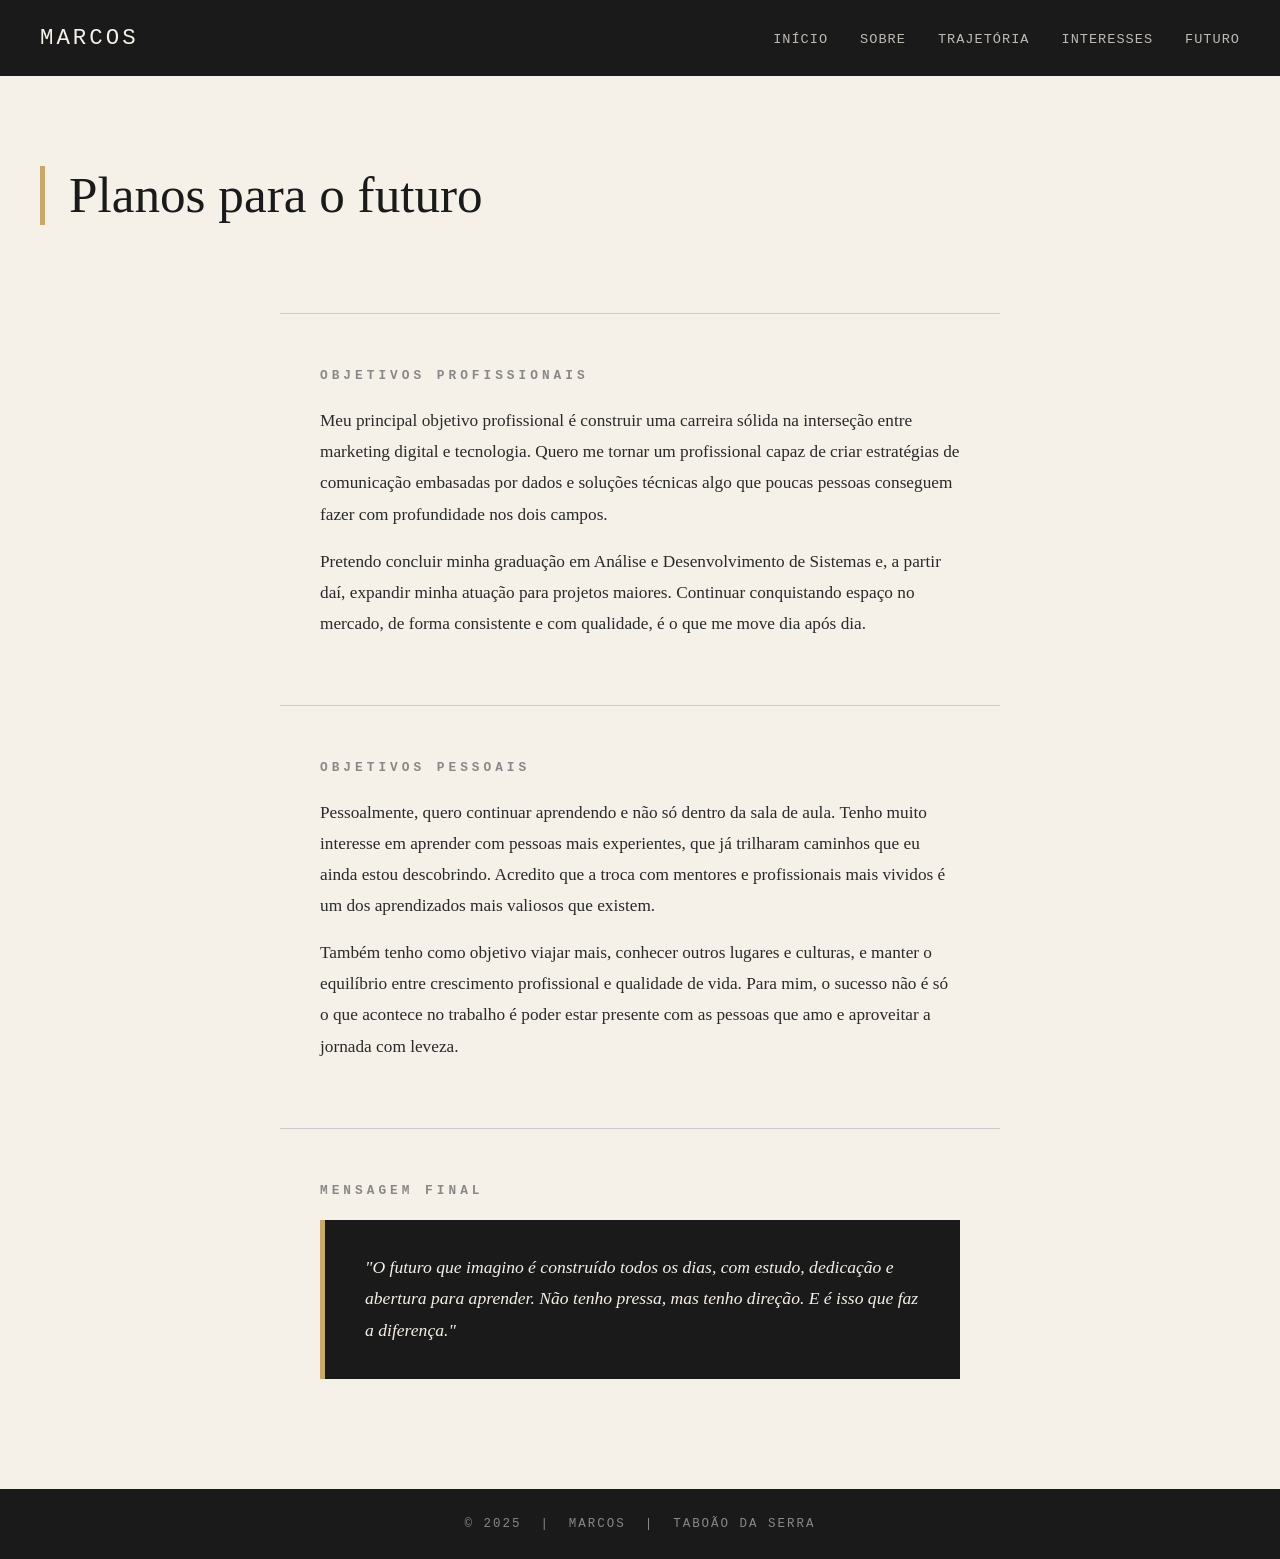
<file: futuro.html>
<!DOCTYPE html>
<html lang="pt-BR">
<head>
  <meta charset="UTF-8">
  <meta name="viewport" content="width=device-width, initial-scale=1.0">
  <title>Marcos — Planos para o Futuro</title>
  <style>
    * { margin: 0; padding: 0; box-sizing: border-box; }
    body {
      font-family: Georgia, 'Times New Roman', serif;
      background-color: #f5f0e8;
      color: #1a1a1a;
      line-height: 1.8;
    }
    header {
      background-color: #1a1a1a;
      color: #f5f0e8;
      padding: 18px 40px;
      display: flex;
      justify-content: space-between;
      align-items: center;
    }
    header .logo {
      font-size: 1.4rem;
      letter-spacing: 3px;
      text-transform: uppercase;
      font-family: 'Courier New', monospace;
    }
    nav a {
      color: #f5f0e8;
      text-decoration: none;
      margin-left: 28px;
      font-family: 'Courier New', monospace;
      font-size: 0.85rem;
      letter-spacing: 1px;
      text-transform: uppercase;
      opacity: 0.75;
    }
    nav a:hover { opacity: 1; text-decoration: underline; }
    .hero {
      padding: 90px 40px 60px;
      max-width: 860px;
    }
    .hero h1 {
      font-size: 3.2rem;
      font-weight: normal;
      line-height: 1.15;
      margin-bottom: 28px;
      border-left: 5px solid #c8a96a;
      padding-left: 24px;
    }
    .section {
      max-width: 720px;
      margin: 0 auto;
      padding: 50px 40px;
      border-top: 1px solid #ccc;
    }
    .section h2 {
      font-family: 'Courier New', monospace;
      font-size: 0.8rem;
      letter-spacing: 4px;
      text-transform: uppercase;
      color: #888;
      margin-bottom: 18px;
    }
    .section p {
      font-size: 1.08rem;
      margin-bottom: 16px;
      color: #2a2a2a;
    }
    .destaque {
      background-color: #1a1a1a;
      color: #f5f0e8;
      padding: 32px 40px;
      margin-top: 8px;
      font-size: 1.1rem;
      font-style: italic;
      border-left: 5px solid #c8a96a;
    }
    footer {
      background-color: #1a1a1a;
      color: #888;
      text-align: center;
      padding: 24px;
      font-family: 'Courier New', monospace;
      font-size: 0.78rem;
      letter-spacing: 2px;
      margin-top: 60px;
    }
  </style>
</head>
<body>

<header>
  <div class="logo">Marcos</div>
  <nav>
    <a href="index.html">Início</a>
    <a href="sobre.html">Sobre</a>
    <a href="trajetoria.html">Trajetória</a>
    <a href="interesses.html">Interesses</a>
    <a href="futuro.html">Futuro</a>
  </nav>
</header>

<div class="hero">
  <h1>Planos para o futuro</h1>
</div>

<div class="section">
  <h2>Objetivos profissionais</h2>
  <p>Meu principal objetivo profissional é construir uma carreira sólida na interseção entre marketing digital e tecnologia. Quero me tornar um profissional capaz de criar estratégias de comunicação embasadas por dados e soluções técnicas algo que poucas pessoas conseguem fazer com profundidade nos dois campos.</p>
  <p>Pretendo concluir minha graduação em Análise e Desenvolvimento de Sistemas e, a partir daí, expandir minha atuação para projetos maiores. Continuar conquistando espaço no mercado, de forma consistente e com qualidade, é o que me move dia após dia.</p>
</div>

<div class="section">
  <h2>Objetivos pessoais</h2>
  <p>Pessoalmente, quero continuar aprendendo  e não só dentro da sala de aula. Tenho muito interesse em aprender com pessoas mais experientes, que já trilharam caminhos que eu ainda estou descobrindo. Acredito que a troca com mentores e profissionais mais vividos é um dos aprendizados mais valiosos que existem.</p>
  <p>Também tenho como objetivo viajar mais, conhecer outros lugares e culturas, e manter o equilíbrio entre crescimento profissional e qualidade de vida. Para mim, o sucesso não é só o que acontece no trabalho é poder estar presente com as pessoas que amo e aproveitar a jornada com leveza.</p>
</div>

<div class="section">
  <h2>Mensagem final</h2>
  <div class="destaque">
    "O futuro que imagino é construído todos os dias, com estudo, dedicação e abertura para aprender. Não tenho pressa, mas tenho direção. E é isso que faz a diferença."
  </div>
</div>

<footer>
  &copy; 2025 &nbsp;|&nbsp; MARCOS &nbsp;|&nbsp; TABOÃO DA SERRA
</footer>

</body>
</html>
</file>
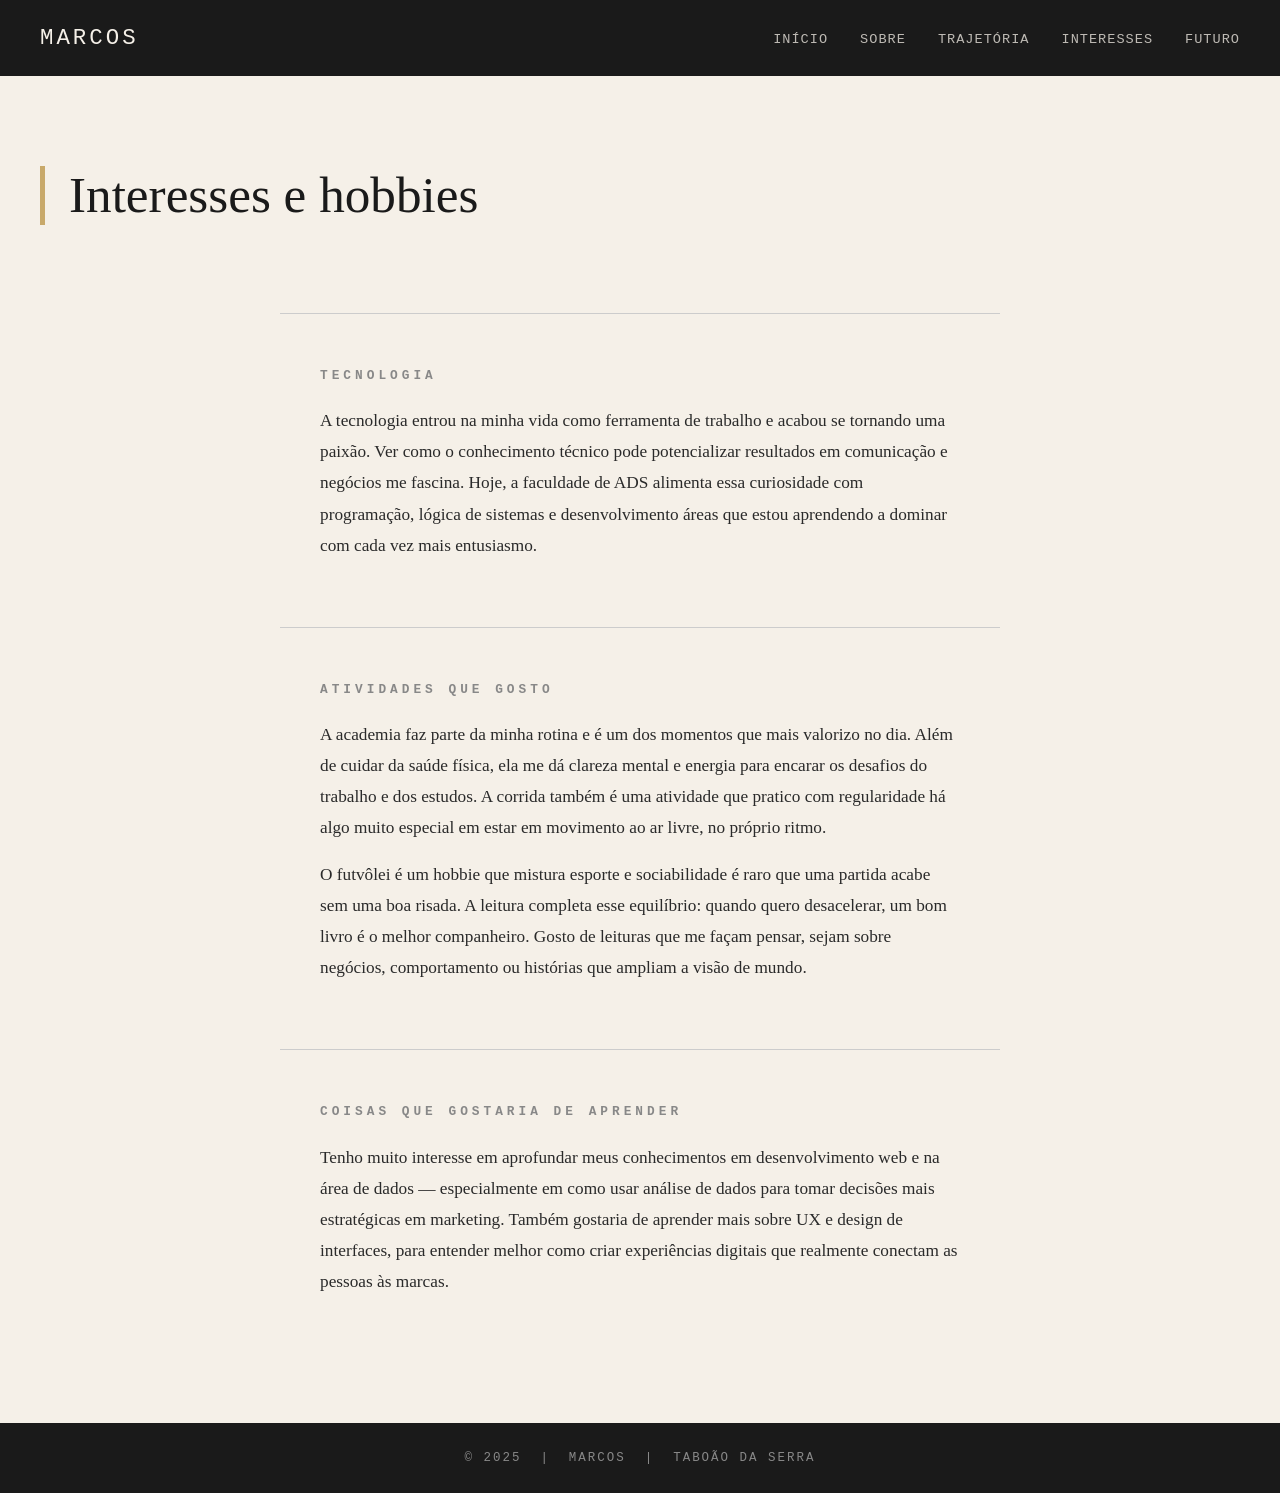
<file: interesses.html>
<!DOCTYPE html>
<html lang="pt-BR">
<head>
  <meta charset="UTF-8">
  <meta name="viewport" content="width=device-width, initial-scale=1.0">
  <title>Marcos — Interesses e Hobbies</title>
  <style>
    * { margin: 0; padding: 0; box-sizing: border-box; }
    body {
      font-family: Georgia, 'Times New Roman', serif;
      background-color: #f5f0e8;
      color: #1a1a1a;
      line-height: 1.8;
    }
    header {
      background-color: #1a1a1a;
      color: #f5f0e8;
      padding: 18px 40px;
      display: flex;
      justify-content: space-between;
      align-items: center;
    }
    header .logo {
      font-size: 1.4rem;
      letter-spacing: 3px;
      text-transform: uppercase;
      font-family: 'Courier New', monospace;
    }
    nav a {
      color: #f5f0e8;
      text-decoration: none;
      margin-left: 28px;
      font-family: 'Courier New', monospace;
      font-size: 0.85rem;
      letter-spacing: 1px;
      text-transform: uppercase;
      opacity: 0.75;
    }
    nav a:hover { opacity: 1; text-decoration: underline; }
    .hero {
      padding: 90px 40px 60px;
      max-width: 860px;
    }
    .hero h1 {
      font-size: 3.2rem;
      font-weight: normal;
      line-height: 1.15;
      margin-bottom: 28px;
      border-left: 5px solid #c8a96a;
      padding-left: 24px;
    }
    .section {
      max-width: 720px;
      margin: 0 auto;
      padding: 50px 40px;
      border-top: 1px solid #ccc;
    }
    .section h2 {
      font-family: 'Courier New', monospace;
      font-size: 0.8rem;
      letter-spacing: 4px;
      text-transform: uppercase;
      color: #888;
      margin-bottom: 18px;
    }
    .section p {
      font-size: 1.08rem;
      margin-bottom: 16px;
      color: #2a2a2a;
    }
    footer {
      background-color: #1a1a1a;
      color: #888;
      text-align: center;
      padding: 24px;
      font-family: 'Courier New', monospace;
      font-size: 0.78rem;
      letter-spacing: 2px;
      margin-top: 60px;
    }
  </style>
</head>
<body>

<header>
  <div class="logo">Marcos</div>
  <nav>
    <a href="index.html">Início</a>
    <a href="sobre.html">Sobre</a>
    <a href="trajetoria.html">Trajetória</a>
    <a href="interesses.html">Interesses</a>
    <a href="futuro.html">Futuro</a>
  </nav>
</header>

<div class="hero">
  <h1>Interesses e hobbies</h1>
</div>

<div class="section">
  <h2>Tecnologia</h2>
  <p>A tecnologia entrou na minha vida como ferramenta de trabalho e acabou se tornando uma paixão. Ver como o conhecimento técnico pode potencializar resultados em comunicação e negócios me fascina. Hoje, a faculdade de ADS alimenta essa curiosidade com programação, lógica de sistemas e desenvolvimento áreas que estou aprendendo a dominar com cada vez mais entusiasmo.</p>
</div>

<div class="section">
  <h2>Atividades que gosto</h2>
  <p>A academia faz parte da minha rotina e é um dos momentos que mais valorizo no dia. Além de cuidar da saúde física, ela me dá clareza mental e energia para encarar os desafios do trabalho e dos estudos. A corrida também é uma atividade que pratico com regularidade há algo muito especial em estar em movimento ao ar livre, no próprio ritmo.</p>
  <p>O futvôlei é um hobbie que mistura esporte e sociabilidade é raro que uma partida acabe sem uma boa risada. A leitura completa esse equilíbrio: quando quero desacelerar, um bom livro é o melhor companheiro. Gosto de leituras que me façam pensar, sejam sobre negócios, comportamento ou histórias que ampliam a visão de mundo.</p>
</div>

<div class="section">
  <h2>Coisas que gostaria de aprender</h2>
  <p>Tenho muito interesse em aprofundar meus conhecimentos em desenvolvimento web e na área de dados — especialmente em como usar análise de dados para tomar decisões mais estratégicas em marketing. Também gostaria de aprender mais sobre UX e design de interfaces, para entender melhor como criar experiências digitais que realmente conectam as pessoas às marcas.</p>
</div>

<footer>
  &copy; 2025 &nbsp;|&nbsp; MARCOS &nbsp;|&nbsp; TABOÃO DA SERRA
</footer>

</body>
</html>
</file>
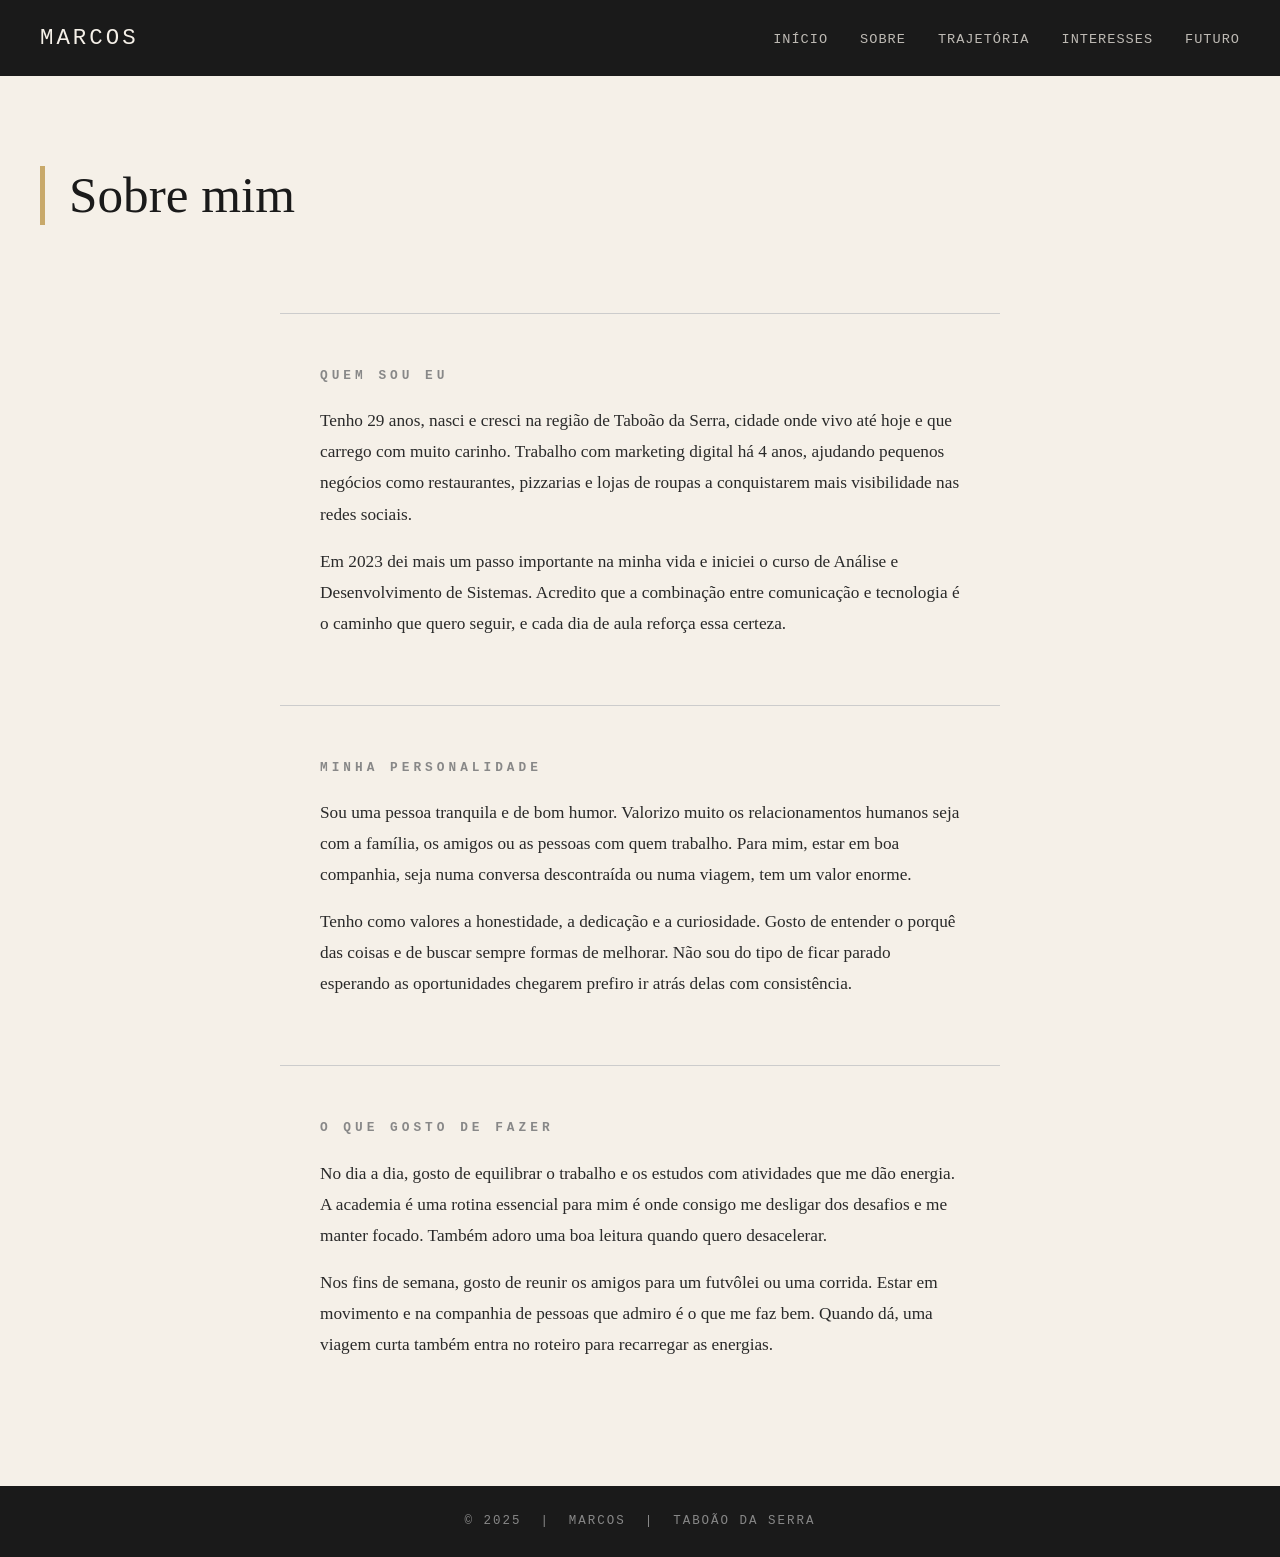
<file: sobre.html>
<!DOCTYPE html>
<html lang="pt-BR">
<head>
  <meta charset="UTF-8">
  <meta name="viewport" content="width=device-width, initial-scale=1.0">
  <title>Marcos — Sobre Mim</title>
  <style>
    * { margin: 0; padding: 0; box-sizing: border-box; }
    body {
      font-family: Georgia, 'Times New Roman', serif;
      background-color: #f5f0e8;
      color: #1a1a1a;
      line-height: 1.8;
    }
    header {
      background-color: #1a1a1a;
      color: #f5f0e8;
      padding: 18px 40px;
      display: flex;
      justify-content: space-between;
      align-items: center;
    }
    header .logo {
      font-size: 1.4rem;
      letter-spacing: 3px;
      text-transform: uppercase;
      font-family: 'Courier New', monospace;
    }
    nav a {
      color: #f5f0e8;
      text-decoration: none;
      margin-left: 28px;
      font-family: 'Courier New', monospace;
      font-size: 0.85rem;
      letter-spacing: 1px;
      text-transform: uppercase;
      opacity: 0.75;
    }
    nav a:hover { opacity: 1; text-decoration: underline; }
    .hero {
      padding: 90px 40px 60px;
      max-width: 860px;
    }
    .hero h1 {
      font-size: 3.2rem;
      font-weight: normal;
      line-height: 1.15;
      margin-bottom: 28px;
      border-left: 5px solid #c8a96a;
      padding-left: 24px;
    }
    .section {
      max-width: 720px;
      margin: 0 auto;
      padding: 50px 40px;
      border-top: 1px solid #ccc;
    }
    .section h2 {
      font-family: 'Courier New', monospace;
      font-size: 0.8rem;
      letter-spacing: 4px;
      text-transform: uppercase;
      color: #888;
      margin-bottom: 18px;
    }
    .section p {
      font-size: 1.08rem;
      margin-bottom: 16px;
      color: #2a2a2a;
    }
    footer {
      background-color: #1a1a1a;
      color: #888;
      text-align: center;
      padding: 24px;
      font-family: 'Courier New', monospace;
      font-size: 0.78rem;
      letter-spacing: 2px;
      margin-top: 60px;
    }
  </style>
</head>
<body>

<header>
  <div class="logo">Marcos</div>
  <nav>
    <a href="index.html">Início</a>
    <a href="sobre.html">Sobre</a>
    <a href="trajetoria.html">Trajetória</a>
    <a href="interesses.html">Interesses</a>
    <a href="futuro.html">Futuro</a>
  </nav>
</header>

<div class="hero">
  <h1>Sobre mim</h1>
</div>

<div class="section">
  <h2>Quem sou eu</h2>
  <p>Tenho 29 anos, nasci e cresci na região de Taboão da Serra, cidade onde vivo até hoje e que carrego com muito carinho. Trabalho com marketing digital há 4 anos, ajudando pequenos negócios como restaurantes, pizzarias e lojas de roupas a conquistarem mais visibilidade nas redes sociais.</p>
  <p>Em 2023 dei mais um passo importante na minha vida e iniciei o curso de Análise e Desenvolvimento de Sistemas. Acredito que a combinação entre comunicação e tecnologia é o caminho que quero seguir, e cada dia de aula reforça essa certeza.</p>
</div>

<div class="section">
  <h2>Minha personalidade</h2>
  <p>Sou uma pessoa tranquila e de bom humor. Valorizo muito os relacionamentos humanos seja com a família, os amigos ou as pessoas com quem trabalho. Para mim, estar em boa companhia, seja numa conversa descontraída ou numa viagem, tem um valor enorme.</p>
  <p>Tenho como valores a honestidade, a dedicação e a curiosidade. Gosto de entender o porquê das coisas e de buscar sempre formas de melhorar. Não sou do tipo de ficar parado esperando as oportunidades chegarem  prefiro ir atrás delas com consistência.</p>
</div>

<div class="section">
  <h2>O que gosto de fazer</h2>
  <p>No dia a dia, gosto de equilibrar o trabalho e os estudos com atividades que me dão energia. A academia é uma rotina essencial para mim é onde consigo me desligar dos desafios e me manter focado. Também adoro uma boa leitura quando quero desacelerar.</p>
  <p>Nos fins de semana, gosto de reunir os amigos para um futvôlei ou uma corrida. Estar em movimento e na companhia de pessoas que admiro é o que me faz bem. Quando dá, uma viagem curta também entra no roteiro para recarregar as energias.</p>
</div>

<footer>
  &copy; 2025 &nbsp;|&nbsp; MARCOS &nbsp;|&nbsp; TABOÃO DA SERRA
</footer>

</body>
</html>
</file>
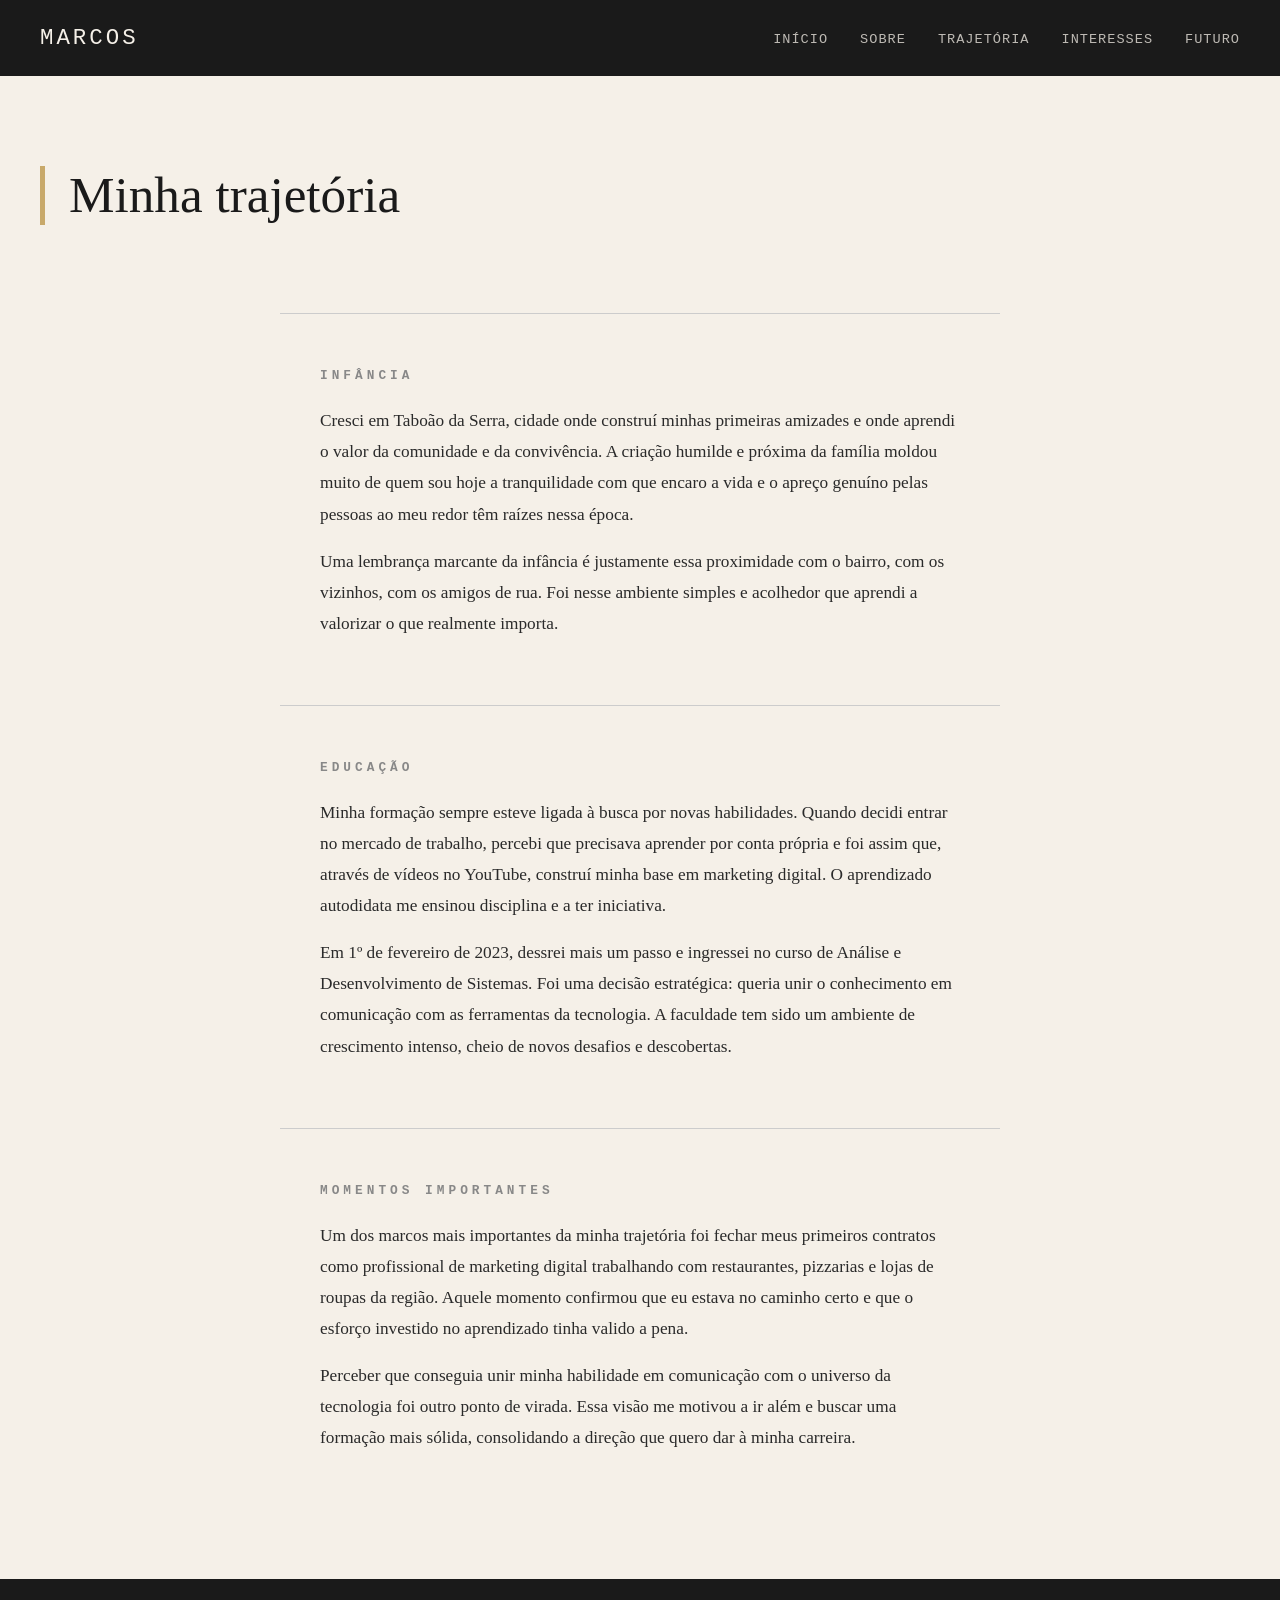
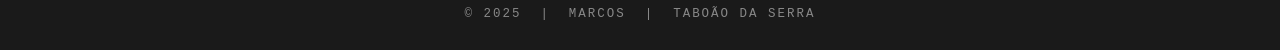
<file: trajetoria.html>
<!DOCTYPE html>
<html lang="pt-BR">
<head>
  <meta charset="UTF-8">
  <meta name="viewport" content="width=device-width, initial-scale=1.0">
  <title>Marcos — Minha Trajetória</title>
  <style>
    * { margin: 0; padding: 0; box-sizing: border-box; }
    body {
      font-family: Georgia, 'Times New Roman', serif;
      background-color: #f5f0e8;
      color: #1a1a1a;
      line-height: 1.8;
    }
    header {
      background-color: #1a1a1a;
      color: #f5f0e8;
      padding: 18px 40px;
      display: flex;
      justify-content: space-between;
      align-items: center;
    }
    header .logo {
      font-size: 1.4rem;
      letter-spacing: 3px;
      text-transform: uppercase;
      font-family: 'Courier New', monospace;
    }
    nav a {
      color: #f5f0e8;
      text-decoration: none;
      margin-left: 28px;
      font-family: 'Courier New', monospace;
      font-size: 0.85rem;
      letter-spacing: 1px;
      text-transform: uppercase;
      opacity: 0.75;
    }
    nav a:hover { opacity: 1; text-decoration: underline; }
    .hero {
      padding: 90px 40px 60px;
      max-width: 860px;
    }
    .hero h1 {
      font-size: 3.2rem;
      font-weight: normal;
      line-height: 1.15;
      margin-bottom: 28px;
      border-left: 5px solid #c8a96a;
      padding-left: 24px;
    }
    .section {
      max-width: 720px;
      margin: 0 auto;
      padding: 50px 40px;
      border-top: 1px solid #ccc;
    }
    .section h2 {
      font-family: 'Courier New', monospace;
      font-size: 0.8rem;
      letter-spacing: 4px;
      text-transform: uppercase;
      color: #888;
      margin-bottom: 18px;
    }
    .section p {
      font-size: 1.08rem;
      margin-bottom: 16px;
      color: #2a2a2a;
    }
    footer {
      background-color: #1a1a1a;
      color: #888;
      text-align: center;
      padding: 24px;
      font-family: 'Courier New', monospace;
      font-size: 0.78rem;
      letter-spacing: 2px;
      margin-top: 60px;
    }
  </style>
</head>
<body>

<header>
  <div class="logo">Marcos</div>
  <nav>
    <a href="index.html">Início</a>
    <a href="sobre.html">Sobre</a>
    <a href="trajetoria.html">Trajetória</a>
    <a href="interesses.html">Interesses</a>
    <a href="futuro.html">Futuro</a>
  </nav>
</header>

<div class="hero">
  <h1>Minha trajetória</h1>
</div>

<div class="section">
  <h2>Infância</h2>
  <p>Cresci em Taboão da Serra, cidade onde construí minhas primeiras amizades e onde aprendi o valor da comunidade e da convivência. A criação humilde e próxima da família moldou muito de quem sou hoje a tranquilidade com que encaro a vida e o apreço genuíno pelas pessoas ao meu redor têm raízes nessa época.</p>
  <p>Uma lembrança marcante da infância é justamente essa proximidade com o bairro, com os vizinhos, com os amigos de rua. Foi nesse ambiente simples e acolhedor que aprendi a valorizar o que realmente importa.</p>
</div>

<div class="section">
  <h2>Educação</h2>
  <p>Minha formação sempre esteve ligada à busca por novas habilidades. Quando decidi entrar no mercado de trabalho, percebi que precisava aprender por conta própria e foi assim que, através de vídeos no YouTube, construí minha base em marketing digital. O aprendizado autodidata me ensinou disciplina e a ter iniciativa.</p>
  <p>Em 1º de fevereiro de 2023, dessrei mais um passo e ingressei no curso de Análise e Desenvolvimento de Sistemas. Foi uma decisão estratégica: queria unir o conhecimento em comunicação com as ferramentas da tecnologia. A faculdade tem sido um ambiente de crescimento intenso, cheio de novos desafios e descobertas.</p>
</div>

<div class="section">
  <h2>Momentos importantes</h2>
  <p>Um dos marcos mais importantes da minha trajetória foi fechar meus primeiros contratos como profissional de marketing digital trabalhando com restaurantes, pizzarias e lojas de roupas da região. Aquele momento confirmou que eu estava no caminho certo e que o esforço investido no aprendizado tinha valido a pena.</p>
  <p>Perceber que conseguia unir minha habilidade em comunicação com o universo da tecnologia foi outro ponto de virada. Essa visão me motivou a ir além e buscar uma formação mais sólida, consolidando a direção que quero dar à minha carreira.</p>
</div>

<footer>
  &copy; 2025 &nbsp;|&nbsp; MARCOS &nbsp;|&nbsp; TABOÃO DA SERRA
</footer>

</body>
</html>
</file>
